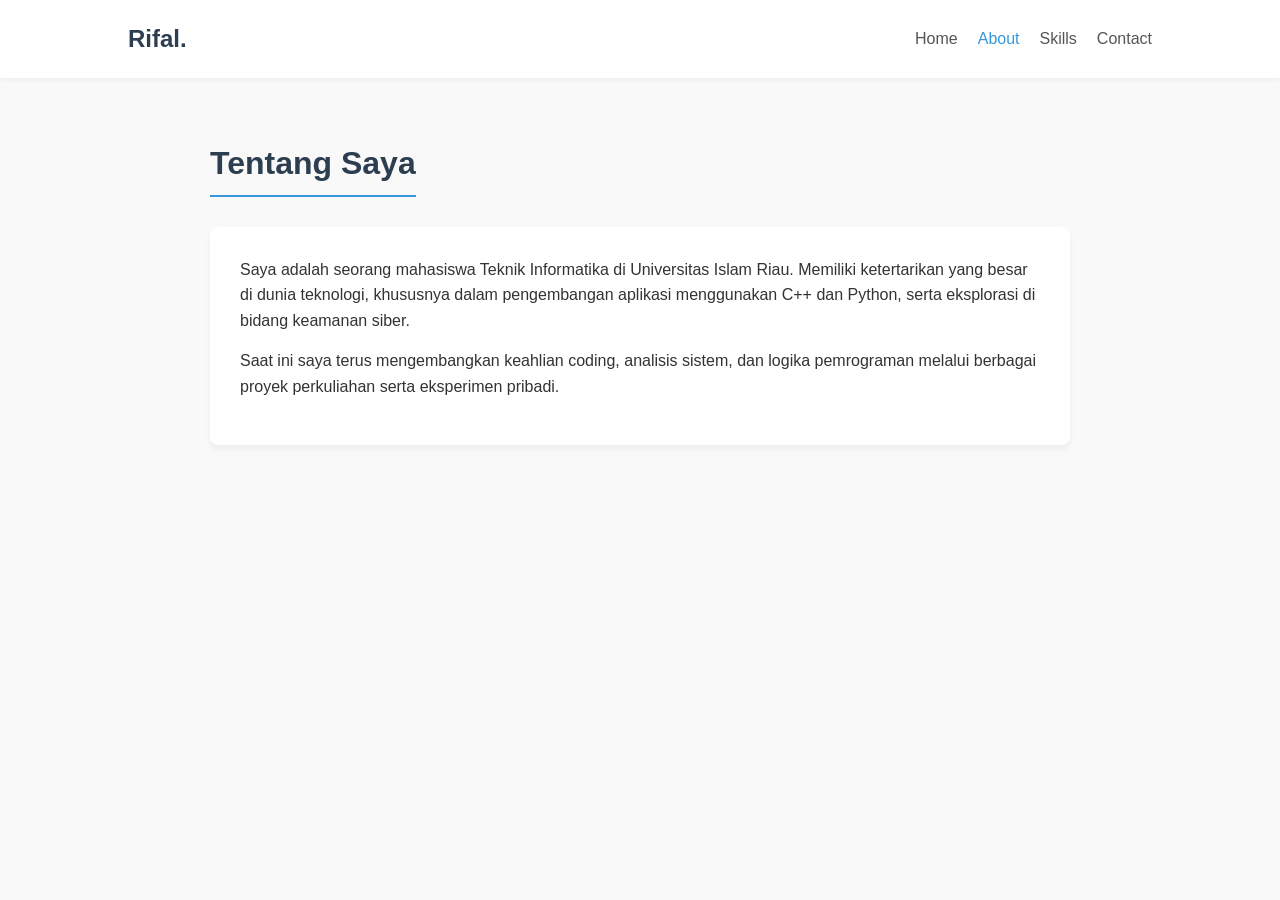
<file: about.html>
<!DOCTYPE html>
<html lang="id">

<head>
    <meta charset="UTF-8">
    <meta name="viewport" content="width=device-width, initial-scale=1.0">
    <title>About Me | Ahmad Rifal Lubis</title>
    <link rel="stylesheet" href="style.css">
</head>

<body>
    <nav class="navbar">
        <div class="logo">Rifal.</div>
        <ul class="nav-links">
            <li><a href="index.html">Home</a></li>
            <li><a href="about.html" class="active">About</a></li>
            <li><a href="skill.html">Skills</a></li>
            <li><a href="kontak.html">Contact</a></li>
        </ul>
    </nav>

    <section class="container">
        <h2>Tentang Saya</h2>
        <div class="about-box">
            <p>Saya adalah seorang mahasiswa Teknik Informatika di Universitas Islam Riau. Memiliki ketertarikan yang
                besar di dunia teknologi, khususnya dalam pengembangan aplikasi menggunakan C++ dan Python, serta
                eksplorasi di bidang keamanan siber.</p>
            <p>Saat ini saya terus mengembangkan keahlian coding, analisis sistem, dan logika pemrograman melalui
                berbagai proyek perkuliahan serta eksperimen pribadi.</p>
        </div>
    </section>
</body>

</html>
</file>
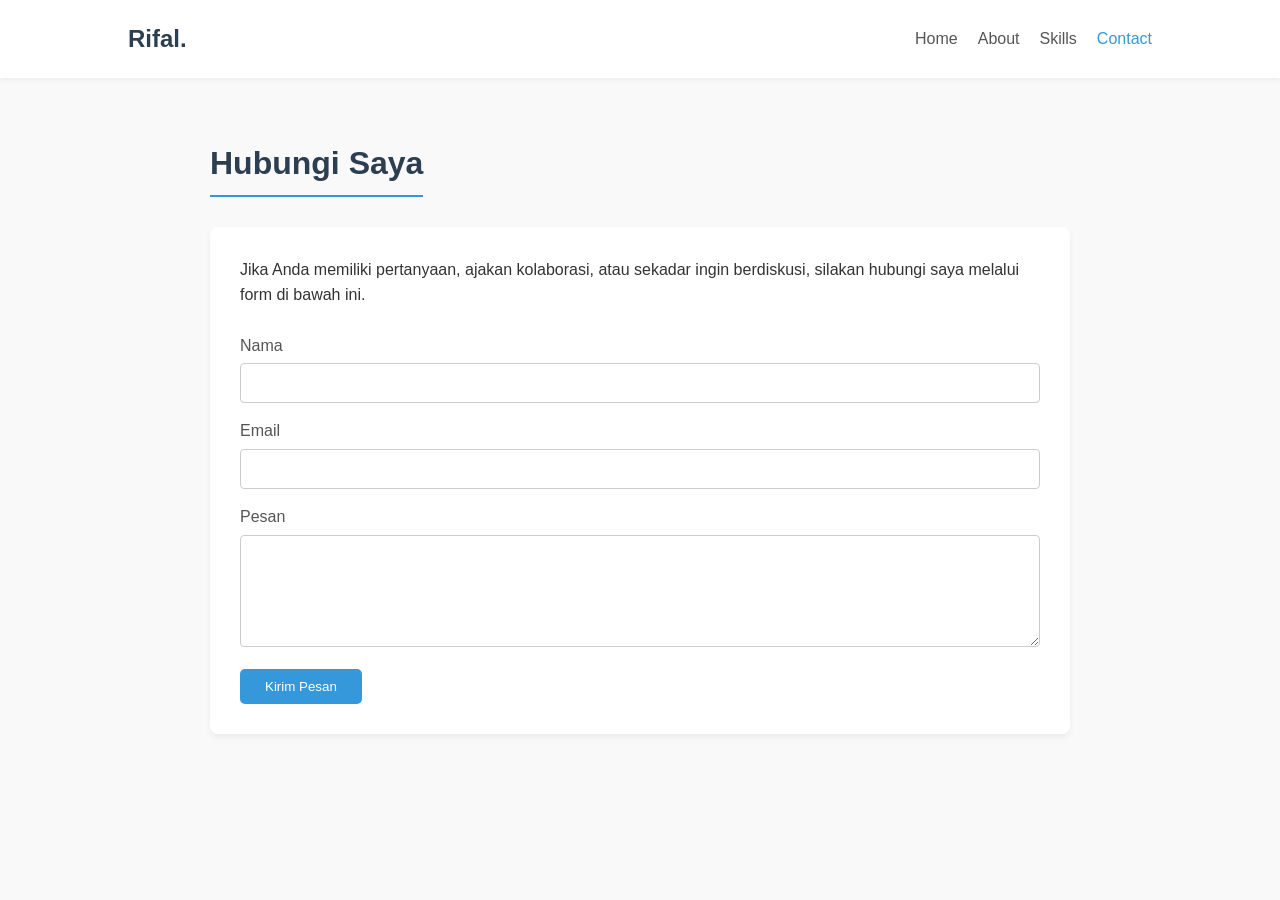
<file: kontak.html>
<!DOCTYPE html>
<html lang="id">

<head>
    <meta charset="UTF-8">
    <meta name="viewport" content="width=device-width, initial-scale=1.0">
    <title>Contact | Ahmad Rifal Lubis</title>
    <link rel="stylesheet" href="style.css">
</head>

<body>
    <nav class="navbar">
        <div class="logo">Rifal.</div>
        <ul class="nav-links">
            <li><a href="index.html">Home</a></li>
            <li><a href="about.html">About</a></li>
            <li><a href="skill.html">Skills</a></li>
            <li><a href="kontak.html" class="active">Contact</a></li>
        </ul>
    </nav>

    <section class="container">
        <h2>Hubungi Saya</h2>
        <div class="contact-box">
            <p>Jika Anda memiliki pertanyaan, ajakan kolaborasi, atau sekadar ingin berdiskusi, silakan hubungi saya
                melalui form di bawah ini.</p>
            <form class="contact-form">
                <div class="form-group">
                    <label for="name">Nama</label>
                    <input type="text" id="name" required>
                </div>
                <div class="form-group">
                    <label for="email">Email</label>
                    <input type="email" id="email" required>
                </div>
                <div class="form-group">
                    <label for="message">Pesan</label>
                    <textarea id="message" rows="5" required></textarea>
                </div>
                <button type="submit" class="btn">Kirim Pesan</button>
            </form>
        </div>
    </section>
</body>

</html>
</file>
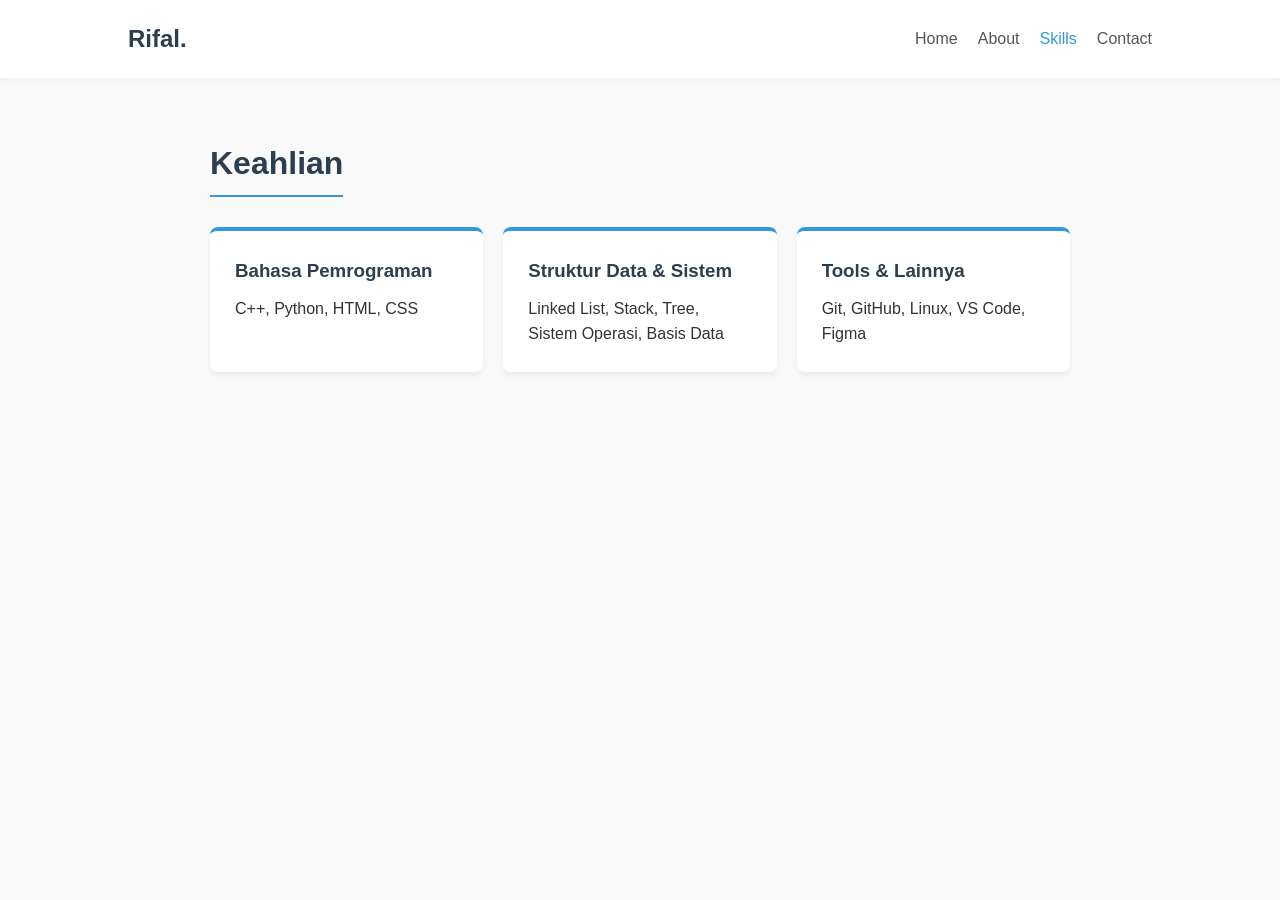
<file: skill.html>
<!DOCTYPE html>
<html lang="id">

<head>
    <meta charset="UTF-8">
    <meta name="viewport" content="width=device-width, initial-scale=1.0">
    <title>Skills | Ahmad Rifal Lubis</title>
    <link rel="stylesheet" href="style.css">
</head>

<body>
    <nav class="navbar">
        <div class="logo">Rifal.</div>
        <ul class="nav-links">
            <li><a href="index.html">Home</a></li>
            <li><a href="about.html">About</a></li>
            <li><a href="skill.html" class="active">Skills</a></li>
            <li><a href="kontak.html">Contact</a></li>
        </ul>
    </nav>

    <section class="container">
        <h2>Keahlian</h2>
        <div class="skills-grid">
            <div class="skill-card">
                <h3>Bahasa Pemrograman</h3>
                <p>C++, Python, HTML, CSS</p>
            </div>
            <div class="skill-card">
                <h3>Struktur Data & Sistem</h3>
                <p>Linked List, Stack, Tree, Sistem Operasi, Basis Data</p>
            </div>
            <div class="skill-card">
                <h3>Tools & Lainnya</h3>
                <p>Git, GitHub, Linux, VS Code, Figma</p>
            </div>
        </div>
    </section>
</body>

</html>
</file>
<file: style.css>
* {
    margin: 0;
    padding: 0;
    box-sizing: border-box;
    font-family: 'Segoe UI', Tahoma, Geneva, Verdana, sans-serif;
}

body {
    background-color: #f9f9f9;
    color: #333;
    line-height: 1.6;
}


.navbar {
    display: flex;
    justify-content: space-between;
    align-items: center;
    padding: 20px 10%;
    background-color: #ffffff;
    box-shadow: 0 2px 5px rgba(0, 0, 0, 0.05);
    position: sticky;
    top: 0;
    z-index: 100;
}

.logo {
    font-size: 24px;
    font-weight: bold;
    color: #2c3e50;
}

.nav-links {
    list-style: none;
    display: flex;
}

.nav-links li {
    margin-left: 20px;
}

.nav-links a {
    text-decoration: none;
    color: #555;
    font-weight: 500;
    transition: color 0.3s;
}

.nav-links a:hover,
.nav-links a.active {
    color: #3498db;
}

.hero {
    height: calc(100vh - 74px);
    display: flex;
    align-items: center;
    justify-content: center;
    text-align: center;
    padding: 0 20px;
    background: linear-gradient(135deg, #f5f7fa 0%, #c3cfe2 100%);
}

.hero-content h1 {
    font-size: 40px;
    color: #2c3e50;
    margin-bottom: 15px;
}

.hero-content p {
    font-size: 18px;
    color: #666;
    margin-bottom: 25px;
    max-width: 600px;
}

.btn {
    display: inline-block;
    padding: 10px 25px;
    background-color: #3498db;
    color: #fff;
    text-decoration: none;
    border-radius: 5px;
    font-weight: 500;
    transition: background 0.3s;
    border: none;
    cursor: pointer;
}

.btn:hover {
    background-color: #2980b9;
}

.container {
    max-width: 900px;
    margin: 60px auto;
    padding: 0 20px;
}

.container h2 {
    font-size: 32px;
    color: #2c3e50;
    margin-bottom: 30px;
    border-bottom: 2px solid #3498db;
    display: inline-block;
    padding-bottom: 5px;
}

.about-box {
    background: #fff;
    padding: 30px;
    border-radius: 8px;
    box-shadow: 0 4px 6px rgba(0, 0, 0, 0.05);
}

.about-box p {
    margin-bottom: 15px;
}

.skills-grid {
    display: grid;
    grid-template-columns: repeat(auto-fit, minmax(250px, 1fr));
    gap: 20px;
}

.skill-card {
    background: #fff;
    padding: 25px;
    border-radius: 8px;
    box-shadow: 0 4px 6px rgba(0, 0, 0, 0.05);
    border-top: 4px solid #3498db;
}

.skill-card h3 {
    margin-bottom: 10px;
    color: #2c3e50;
}

.contact-box {
    background: #fff;
    padding: 30px;
    border-radius: 8px;
    box-shadow: 0 4px 6px rgba(0, 0, 0, 0.05);
}

.contact-form {
    margin-top: 25px;
}

.form-group {
    margin-bottom: 15px;
}

.form-group label {
    display: block;
    margin-bottom: 5px;
    font-weight: 500;
    color: #555;
}

.form-group input,
.form-group textarea {
    width: 100%;
    padding: 10px;
    border: 1px solid #ccc;
    border-radius: 4px;
    font-size: 16px;
}

.form-group input:focus,
.form-group textarea:focus {
    outline: none;
    border-color: #3498db;
}
</file>
